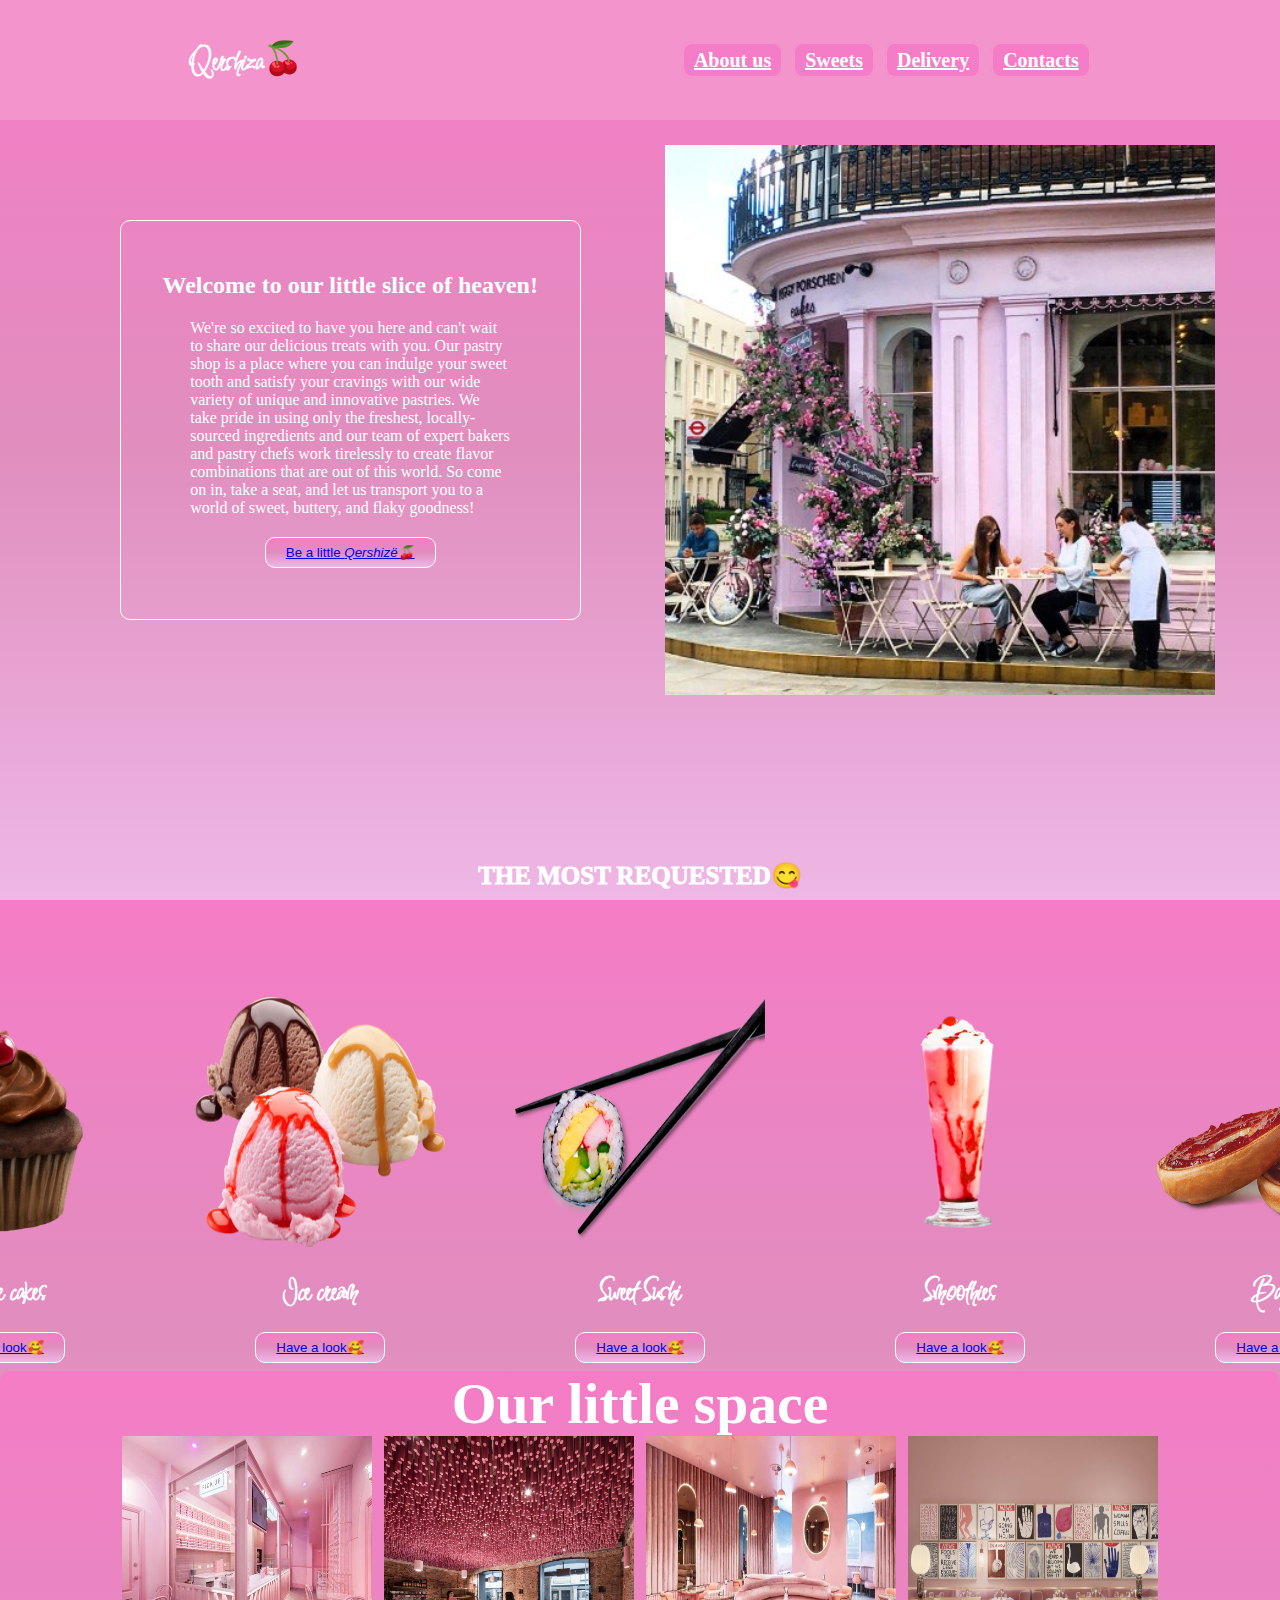
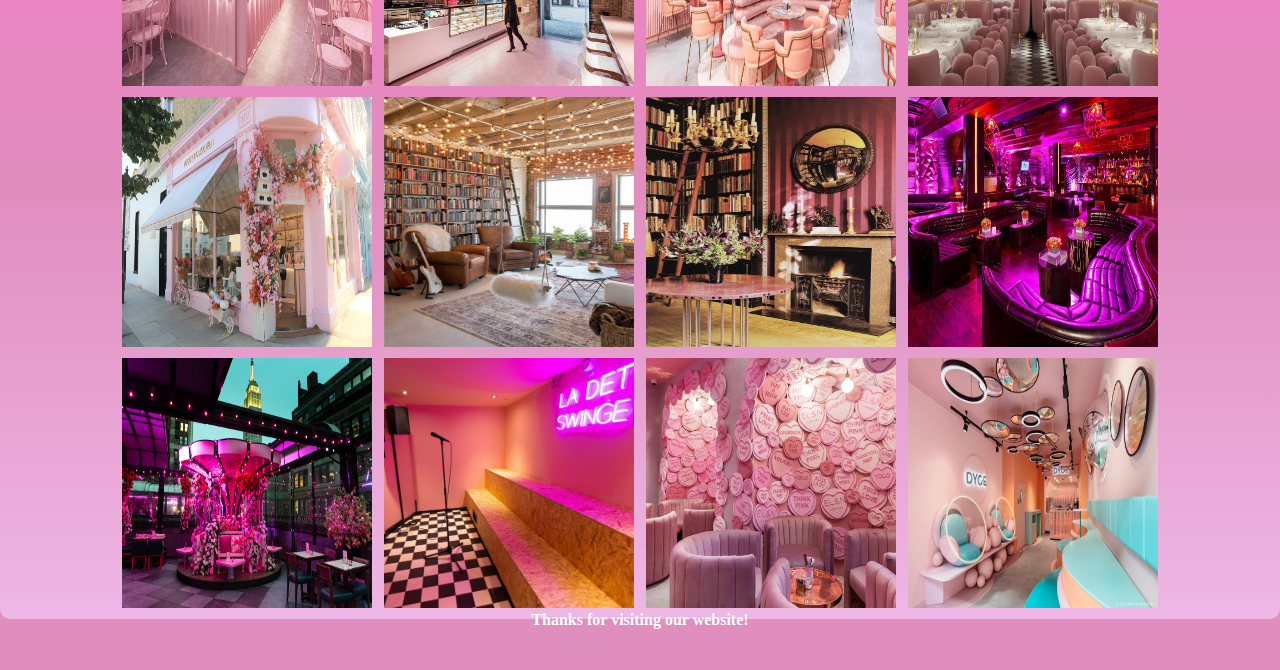
<file: index.html>
<!DOCTYPE html>
<html lang="en">
<head>
    <meta charset="UTF-8">
    <meta http-equiv="X-UA-Compatible" content="IE=edge">
    <meta name="viewport" content="width=device-width, initial-scale=1.0">
    <title>Qershiza🍒</title>
      <!-- Fav icon -->
<link rel="icon" href="Images/img1.png" type="image/png">
<!-- CSS Bootstrap -->
<link href="https://cdn.jsdelivr.net/npm/bootstrap@5.3.0-alpha1/dist/css/bootstrap.min.css" rel="stylesheet" integrity="sha384-GLhlTQ8iRABdZLl6O3oVMWSktQOp6b7In1Zl3/Jr59b6EGGoI1aFkw7cmDA6j6gD" crossorigin="anonymous">
<!-- Font Family -->
 <link rel="preconnect" href="https://fonts.googleapis.com">
 <link rel="stylesheet" href="https://fonts.googleapis.com/css?family=Tangerine">
  <link href="https://fonts.googleapis.com/css2?family=Inspiration&display=swap" rel="stylesheet">
 <!-- CSS e projektit -->
 <link rel="stylesheet" href="Css/style1.css">
<!-- Ikona -->
<link rel="stylesheet" href="https://cdnjs.cloudflare.com/ajax/libs/font-awesome/6.2.1/css/all.min.css" integrity="sha512-MV7K8+y+gLIBoVD59lQIYicR65iaqukzvf/nwasF0nqhPay5w/9lJmVM2hMDcnK1OnMGCdVK+iQrJ7lzPJQd1w==" crossorigin="anonymous" referrerpolicy="no-referrer">
</head>

<header>
  <h1 class="logo">Qershiza🍒</h1>
  <nav>
    <ul>
      <li><a href= "index.html">About us</a></li>
      <li><a href="sweets.html">Sweets</a></li>
      <li><a href="delivery.html">Delivery</a></li>
      <li><a href="contacts.html">Contacts</a></li>
    </ul>
  </nav>
</header>


<main>
  <div class="description">
    <h2>Welcome to our little slice of heaven!</h2>
      <p>We're so excited to have you here and can't wait to share our delicious treats with you.
      Our pastry shop is a place where you can indulge your sweet tooth and satisfy your cravings
      with our wide variety of unique and innovative pastries. We take pride in using only the freshest, 
      locally-sourced ingredients and our team of expert bakers and pastry chefs work tirelessly to create 
      flavor combinations that are out of this world. So come on in, take a seat, and let us transport you
      to a world of sweet, buttery, and flaky goodness!</p>
    
    <button><a href="membership.html">Be a little <i>Qershizë🍒</i></a></button>
  </div>

  <div class="icon">
    <img src="Images/img10.png" style="width: 550px;; height:550px;"/>
  </div>
</main>

<section>
<h3>The most requested😋</h3>
<div class="Desserts">
  <div class="Cherie">
    <img src="Images/img11.png" style="width:250px; height:250px;"/>
    <h5>Cherie cakes</h5>
    <button><a href="sweets.html">Have a look🥰</a></button>
  </div>

  <div class="Desserts">
    <div class="Cherie">
      <img src="Images/img12.png" style="width:250px; height:250px;"/>
      <h5>Ice cream</h5>
      <button><a href="sweets.html">Have a look🥰</a></button>
    </div>

    <div class="Desserts">
        <div class="Cherie">
          <img src="Images/img14.png" style="width:250px; height:250px;"/>
          <h5>Sweet Sushi</h5>
          <button><a href="sweets.html">Have a look🥰</a></button>
        </div>

    <div class="Desserts">
      <div class="Cherie">
        <img src="Images/img13.png" style="width: 250px;; height:250px;"/>
        <h5>Smoothies</h5>
        <button><a href="sweets.html">Have a look🥰</a></button>
      </div>

      <div class="Desserts">
        <div class="Cherie">
          <img src="Images/img16.png" style="width: 250px;; height:250px;"/>
          <h5>Bagels</h5>
          <button><a href="sweets.html">Have a look🥰</a></button>
        </div> 



</div>
</section>

<div class="inside">
  <div class="icon-inside">
    <p>Our little space</p>
    <img src="Images/pastry1.jpg" style="width: 250px;; height:250px;"/>
    <img src="Images/pastry2.jpg" style="width: 250px;; height:250px;"/>
    <img src="Images/pastry3.jpg" style="width: 250px;; height:250px;"/>
    <img src="Images/pastry4.jpg" style="width: 250px;; height:250px;"/>
    <img src="Images/pastry5.jpg" style="width: 250px;; height:250px;"/>
    <img src="Images/pastry6.jpg" style="width: 250px;; height:250px;"/>
    <img src="Images/pastry7.jpg" style="width: 250px;; height:250px;"/>
    <img src="Images/pastry8.jpg" style="width: 250px;; height:250px;"/>
    <img src="Images/pastry9.jpg" style="width: 250px;; height:250px;"/>
    <img src="Images/pastry10.jpg" style="width: 250px;; height:250px;"/>
    <img src="Images/pastry11.jpg" style="width: 250px;; height:250px;"/>
    <img src="Images/pastry12.jpg" style="width: 250px;; height:250px;"/>
  </div>
    
</div>


<footer>
  <p> Thanks for visiting our website!</p>
</footer>
</file>
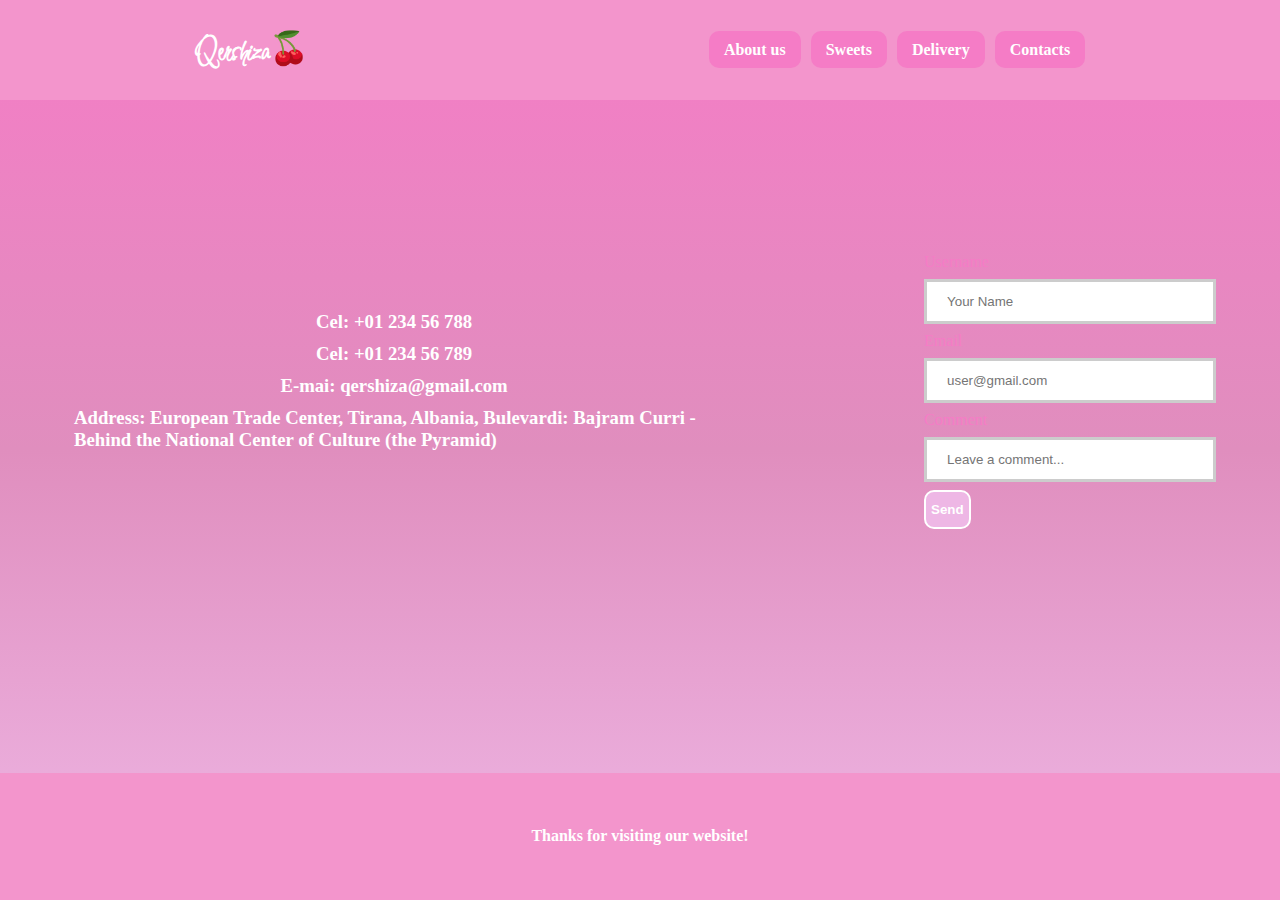
<file: contacts.html>
<!DOCTYPE html>
<html lang="en">
<head>
    <meta charset="UTF-8">
    <meta http-equiv="X-UA-Compatible" content="IE=edge">
    <meta name="viewport" content="width=device-width, initial-scale=1.0">
    <title>Qershiza🍒</title>
      <!-- Fav icon -->
<link rel="icon" href="Images/img1.png" type="image/png">
<!-- CSS Bootstrap -->
<link href="https://cdn.jsdelivr.net/npm/bootstrap@5.3.0-alpha1/dist/css/bootstrap.min.css" rel="stylesheet" integrity="sha384-GLhlTQ8iRABdZLl6O3oVMWSktQOp6b7In1Zl3/Jr59b6EGGoI1aFkw7cmDA6j6gD" crossorigin="anonymous">
<!-- Font Family -->
 <link rel="preconnect" hrefBul="https://fonts.googleapis.com">
 <link rel="stylesheet" href="https://fonts.googleapis.com/css?family=Tangerine">
  <link href="https://fonts.googleapis.com/css2?family=Inspiration&display=swap" rel="stylesheet">
 <!-- CSS e projektit -->
 <link rel="stylesheet" href="Css/style.css">
<!-- Ikona -->
<link rel="stylesheet" href="https://cdnjs.cloudflare.com/ajax/libs/font-awesome/6.2.1/css/all.min.css" integrity="sha512-MV7K8+y+gLIBoVD59lQIYicR65iaqukzvf/nwasF0nqhPay5w/9lJmVM2hMDcnK1OnMGCdVK+iQrJ7lzPJQd1w==" crossorigin="anonymous" referrerpolicy="no-referrer">
</head>

<header>
  <h1 class="logo">Qershiza🍒</h1>
  <nav>
    <ul>
      <li><a href= "index.html">About us</a></li>
      <li><a href="sweets.html">Sweets</a></li>
      <li><a href="delivery.html">Delivery</a></li>
      <li><a href="contacts.html">Contacts</a></li>
    </ul>
  </nav>
</header>

<main>
    <div class="text" style="width: 50%;">
        <h3>
        Cel: +01 234 56 788
        </h3>
        <h3>
        Cel: +01 234 56 789
       </h3>
       <h3>
        E-mai: qershiza@gmail.com
        </h3>
        <h3>
            Address: European Trade Center, Tirana, Albania, Bulevardi: Bajram Curri - Behind the National Center of Culture (the Pyramid)
        </h3>
    </div>

  <div class="form">
    <form class="pb-5" onsubmit=" event.preventDefault(); getMessage()">
      <div class="mb-3">
        <label for="name" class="form-label">Username</label>
        <input type="text" class="form-control" id="name" placeholder="Your Name" required="">
      </div>
      <div class="mb-3">
        <label for="email" class="form-label">Email</label>
        <input type="email" class="form-control" id="email" placeholder="user@gmail.com" required="">
      </div>
      <div class="mb-3">
        <label for="comment" class="form-label">Comment</label><br>
        <input type="text" id="comment" class="form-control" placeholder="Leave a comment..." required=""><br></textarea>
      </div>
      <button type="submit" class="btn btn-outline-success w-25 px-lg-5 py-lg-2 fs-6">
        Send
      </button>
    </form>
   <!-- <div class="alert alert-success w-50" role="alert"> 
      <span id="message">Thanks for your comment!</span>
    </div>
  </div>-->
 
 
</main>

<footer>
    <p> Thanks for visiting our website!</p>
  </footer>
</file>
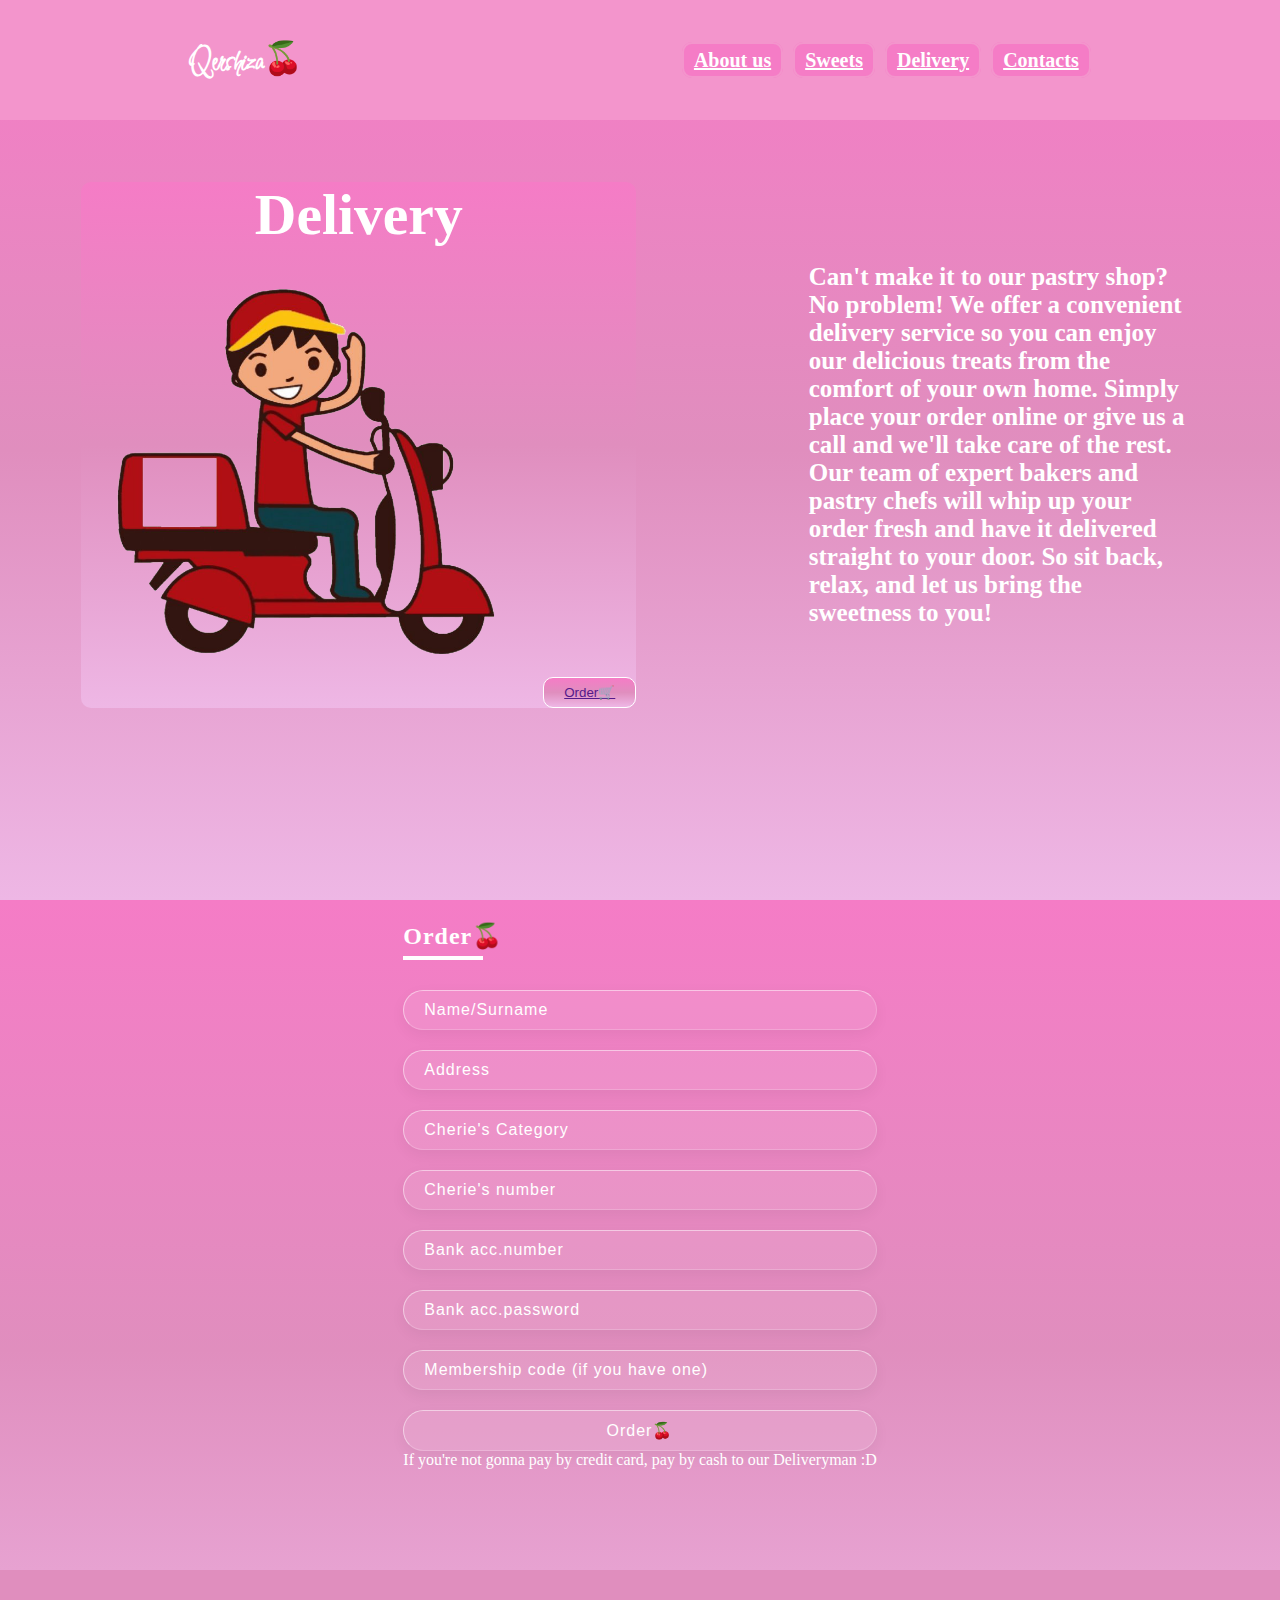
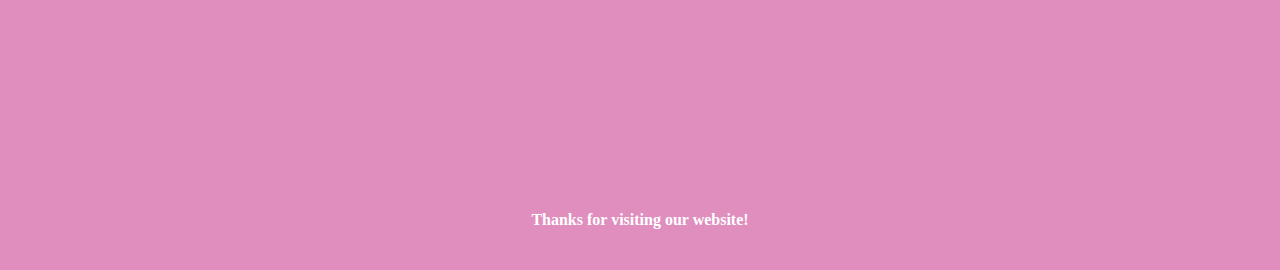
<file: delivery.html>
<!DOCTYPE html>
<html lang="en">
<head>
    <meta charset="UTF-8">
    <meta http-equiv="X-UA-Compatible" content="IE=edge">
    <meta name="viewport" content="width=device-width, initial-scale=1.0">
    <title>Qershiza🍒</title>
      <!-- Fav icon -->
<link rel="icon" href="Images/img1.png" type="image/png">
<!-- CSS Bootstrap -->
<link href="https://cdn.jsdelivr.net/npm/bootstrap@5.3.0-alpha1/dist/css/bootstrap.min.css" rel="stylesheet" integrity="sha384-GLhlTQ8iRABdZLl6O3oVMWSktQOp6b7In1Zl3/Jr59b6EGGoI1aFkw7cmDA6j6gD" crossorigin="anonymous">
<!-- Font Family -->
 <link rel="preconnect" href="https://fonts.googleapis.com">
 <link rel="stylesheet" href="https://fonts.googleapis.com/css?family=Tangerine">
  <link href="https://fonts.googleapis.com/css2?family=Inspiration&display=swap" rel="stylesheet">
 <!-- CSS e projektit -->
 <link rel="stylesheet" href="Css/style1.css">
<!-- Ikona -->
<link rel="stylesheet" href="https://cdnjs.cloudflare.com/ajax/libs/font-awesome/6.2.1/css/all.min.css" integrity="sha512-MV7K8+y+gLIBoVD59lQIYicR65iaqukzvf/nwasF0nqhPay5w/9lJmVM2hMDcnK1OnMGCdVK+iQrJ7lzPJQd1w==" crossorigin="anonymous" referrerpolicy="no-referrer">
</head>

<header>
  <h1 class="logo">Qershiza🍒</h1>
  <nav>
    <ul>
      <li><a href= "index.html">About us</a></li>
      <li><a href="sweets.html">Sweets</a></li>
      <li><a href="delivery.html">Delivery</a></li>
      <li><a href="contacts.html">Contacts</a></li>
    </ul>
  </nav>
</header>

<div class="delivery">
    <div class="icon-delivery">
      <p>Delivery</p>
      <img src="Images/delivery.png" style="width: 450px;; height:450px;"/>
      <button><a href="">Order🛒</a></button>
    </div>
  
    <h6>Can't make it to our pastry shop? No problem! We offer a convenient delivery service 
      so you can enjoy our delicious treats from the comfort of your own home. Simply place
      your order online or give us a call and we'll take care of the rest. Our team of expert 
      bakers and pastry chefs will whip up your order fresh and have it delivered straight to 
      your door. So sit back, relax, and let us bring the sweetness to you!
    </h6>
  </div>


  <section style="height: 800px; padding-top: 50px;">
    <div class="colour"></div>
    <div class="colour"></div>
    <div class="colour"></div>
    <div class="box">
        <div class="square"  style="--i:0;"></div>
        <div class="square"  style="--i:1;"></div>
        <div class="square"  style="--i:2;"></div>
        <div class="square"  style="--i:3;"></div>
        <div class="square"  style="--i:4;"></div>
        <div class="container">
            <div class="form">
                <h2>Order🍒</h2>
                <form>
                    <div class="inputBox">
                        <input type="text" placeholder="Name/Surname" required="" >
                    </div>
                    <div class="inputBox">
                        <input type="text" placeholder="Address"   required="">
                    </div>
                    <div class="inputBox">
                      <input type="text" placeholder="Cherie's Category "  required="" >
                  </div>
                  <div class="inputBox">
                    <input type="number" placeholder="Cherie's number"   required="" >
                 </div>
                 <div class="inputBox">
                  <input type="text" placeholder="Bank acc.number">
               </div>
               <div class="inputBox">
                <input type="password" placeholder="Bank acc.password">
             </div> 
             <div class="inputBox">
              <input type="text" placeholder="Membership code (if you have one)">
           </div> 
                    <div class="inputBox">
                        <input type="submit" value="Order🍒">
                    </div>
                    <p class="reminder">If you're not gonna pay by credit card, pay by cash to our Deliveryman :D<a href="#"></a></p>
                
                </form>
            </div>
        </div>
    </div>
  </section> 
  <footer>
    <p> Thanks for visiting our website!</p>
  </footer>
</file>
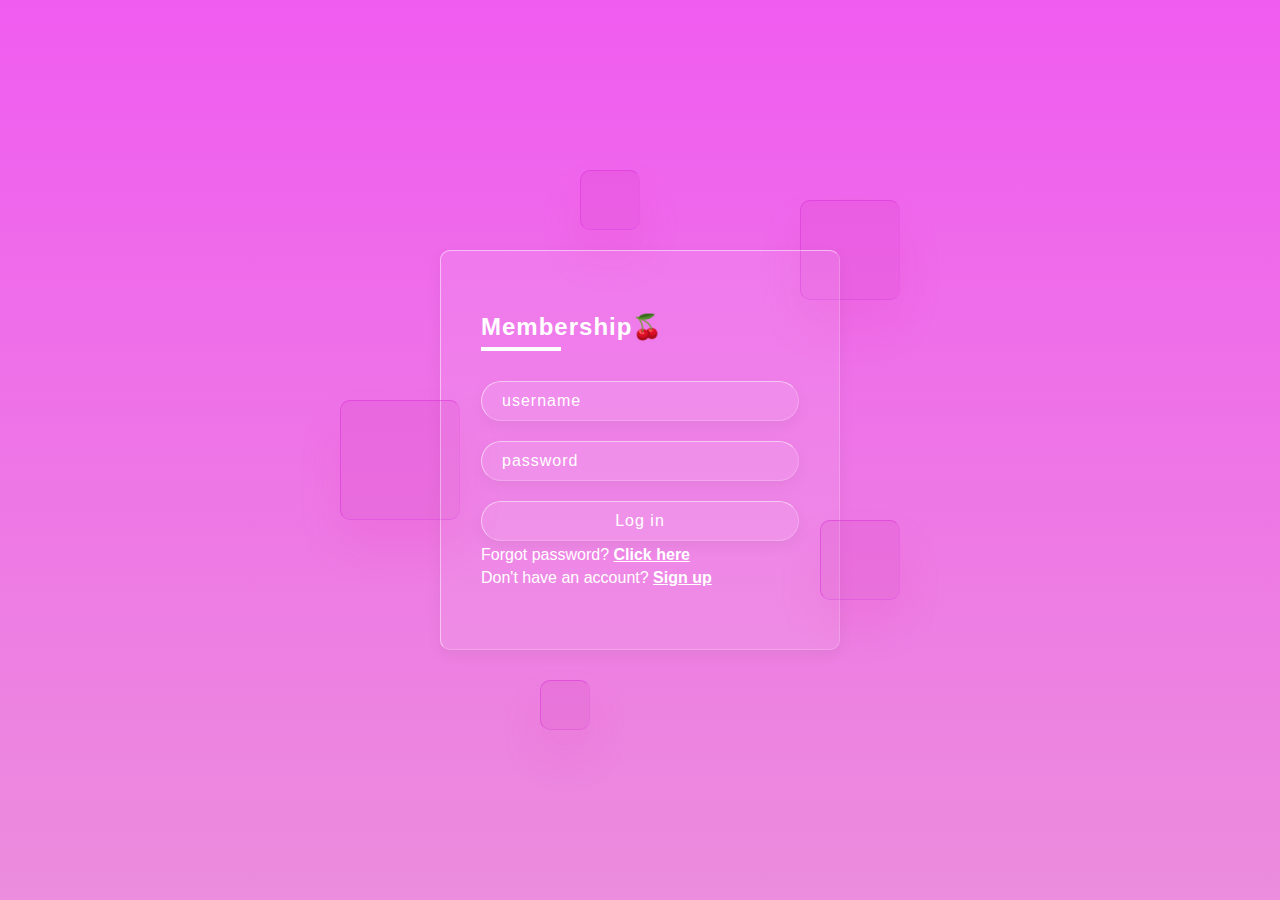
<file: membership.html>
<!DOCTYPE html>
<html lang="en">
<head>
    <meta charset="UTF-8">
    <meta http-equiv="X-UA-Compatible" content="IE=edge">
    <meta name="viewport" content="width=device-width, initial-scale=1.0">
    <title>Qershiza🍒</title>
    <!-- Fav icon -->
    <link rel="icon" href="Images/img1.png" type="image/png">
    <!-- CSS Bootstrap -->
    <link href="https://cdn.jsdelivr.net/npm/bootstrap@5.3.0-alpha1/dist/css/bootstrap.min.css" rel="stylesheet" integrity="sha384-GLhlTQ8iRABdZLl6O3oVMWSktQOp6b7In1Zl3/Jr59b6EGGoI1aFkw7cmDA6j6gD" crossorigin="anonymous">
    <!-- Font Family -->
    <link rel="preconnect" href="https://fonts.googleapis.com">
    <link rel="stylesheet" href="https://fonts.googleapis.com/css?family=Tangerine">
    <link href="https://fonts.googleapis.com/css2?family=Inspiration&display=swap" rel="stylesheet">
    <!-- CSS e projektit -->
    <link rel="stylesheet" href="Css/style2.css">
    <!-- Ikona -->
    <link rel="stylesheet" href="https://cdnjs.cloudflare.com/ajax/libs/font-awesome/6.2.1/css/all.min.css" integrity="sha512-MV7K8+y+gLIBoVD59lQIYicR65iaqukzvf/nwasF0nqhPay5w/9lJmVM2hMDcnK1OnMGCdVK+iQrJ7lzPJQd1w==" crossorigin="anonymous" referrerpolicy="no-referrer">
</head>
<body>

     
      <section>
        <div class="colour"></div>
        <div class="colour"></div>
        <div class="colour"></div>
        <div class="box">
            <div class="square"  style="--i:0;"></div>
            <div class="square"  style="--i:1;"></div>
            <div class="square"  style="--i:2;"></div>
            <div class="square"  style="--i:3;"></div>
            <div class="square"  style="--i:4;"></div>
            <div class="container">
                <div class="form">
                    <h2>Membership🍒</h2>
                    <form>
                        <div class="inputBox">
                            <input type="text" placeholder="username">
                        </div>
                        <div class="inputBox">
                            <input type="password" placeholder="password">
                        </div>
                        <div class="inputBox">
                            <input type="submit" value="Log in">
                        </div>
                        <p class="forget">Forgot password? <a href="#">Click here</a></p>
                        <p class="forget">Don't have an account? <a href="#">Sign up</a></p>
                    </form>
                </div>
            </div>
        </div>
      </section>
</file>
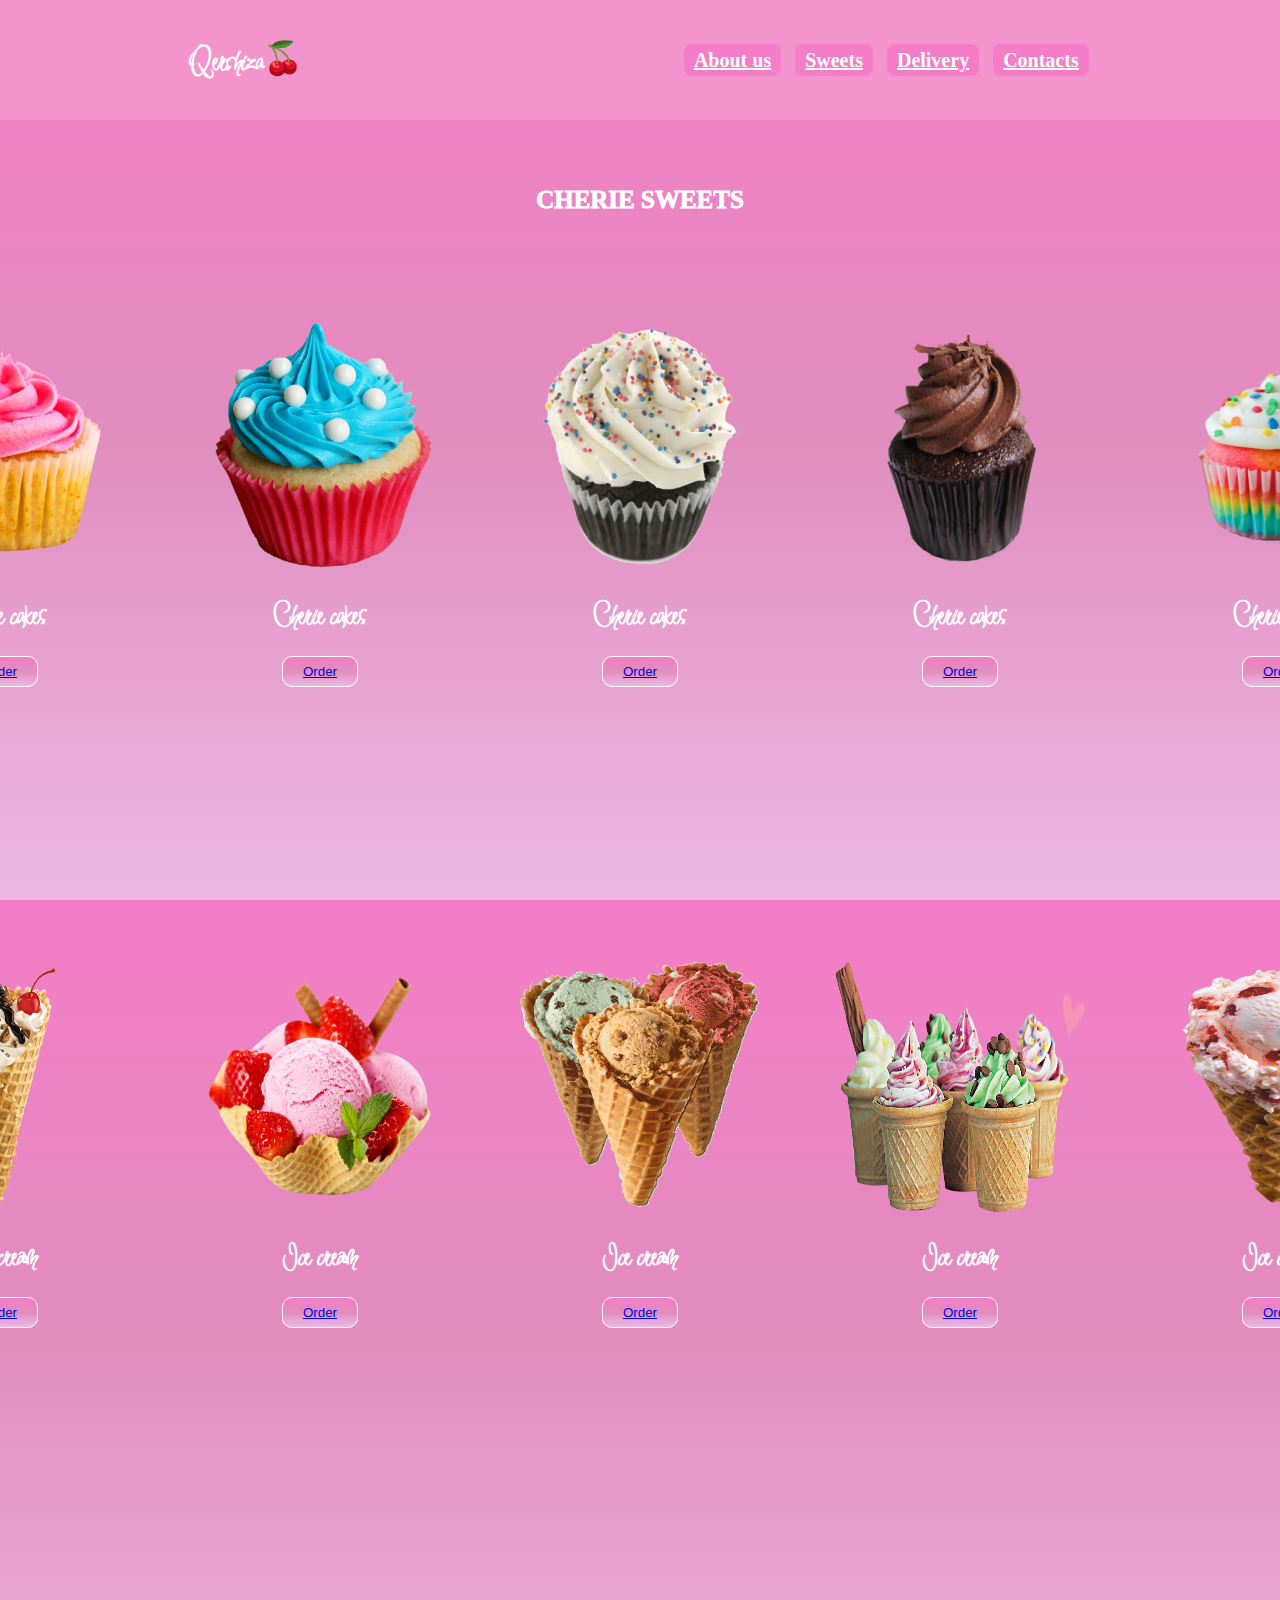
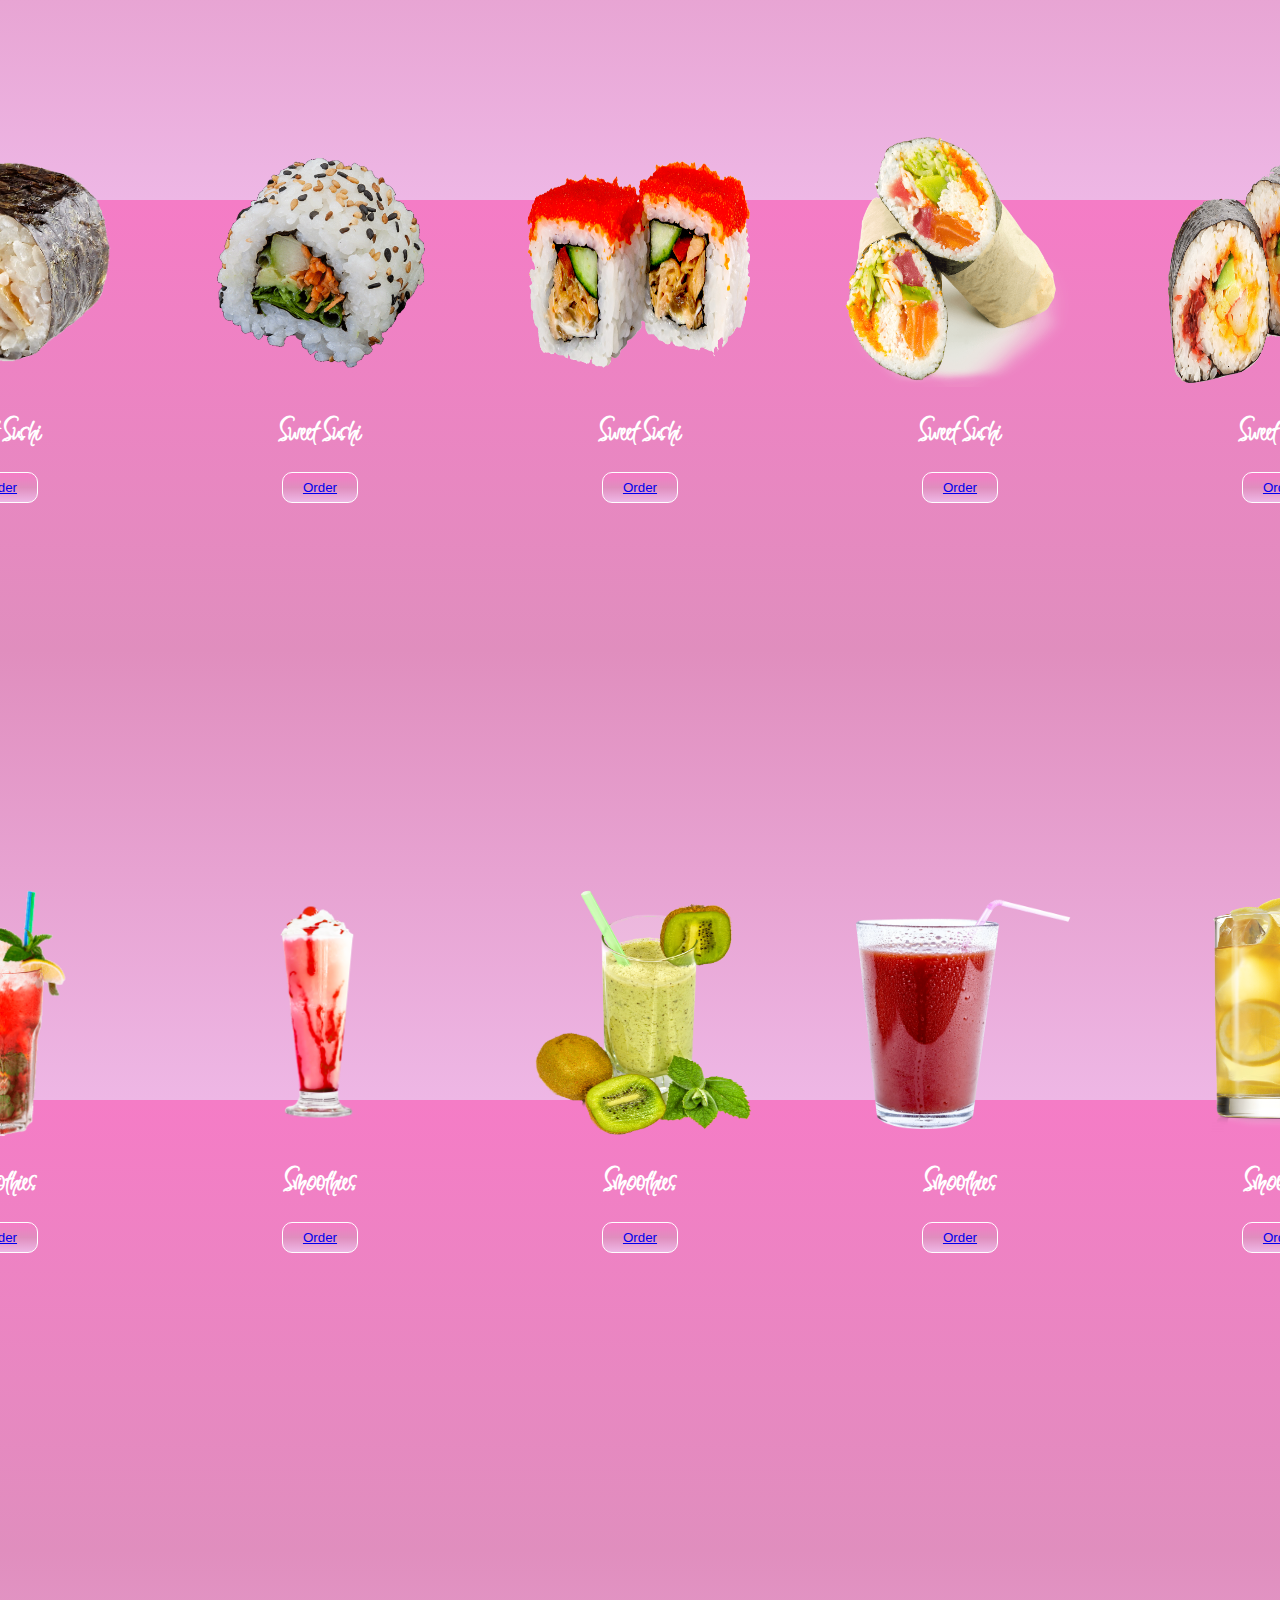
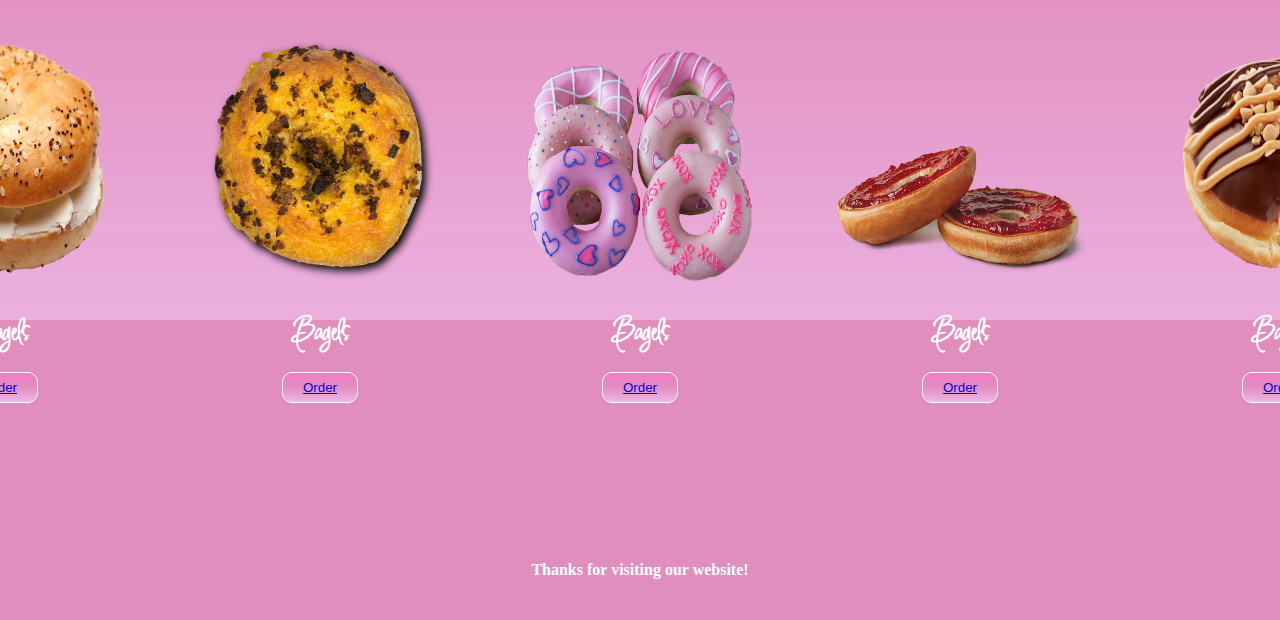
<file: sweets.html>
<!DOCTYPE html>
<html lang="en">
<head>
    <meta charset="UTF-8">
    <meta http-equiv="X-UA-Compatible" content="IE=edge">
    <meta name="viewport" content="width=device-width, initial-scale=1.0">
    <title>Qershiza🍒</title>
    <!-- Fav icon -->
    <link rel="icon" href="Images/img1.png" type="image/png">
    <!-- CSS Bootstrap -->
    <link href="https://cdn.jsdelivr.net/npm/bootstrap@5.3.0-alpha1/dist/css/bootstrap.min.css" rel="stylesheet" integrity="sha384-GLhlTQ8iRABdZLl6O3oVMWSktQOp6b7In1Zl3/Jr59b6EGGoI1aFkw7cmDA6j6gD" crossorigin="anonymous">
    <!-- Font Family -->
    <link rel="preconnect" href="https://fonts.googleapis.com">
    <link rel="stylesheet" href="https://fonts.googleapis.com/css?family=Tangerine">
    <link href="https://fonts.googleapis.com/css2?family=Inspiration&display=swap" rel="stylesheet">
    <!-- CSS e projektit -->
    <link rel="stylesheet" href="Css/style1.css">
    <!-- Ikona -->
    <link rel="stylesheet" href="https://cdnjs.cloudflare.com/ajax/libs/font-awesome/6.2.1/css/all.min.css" integrity="sha512-MV7K8+y+gLIBoVD59lQIYicR65iaqukzvf/nwasF0nqhPay5w/9lJmVM2hMDcnK1OnMGCdVK+iQrJ7lzPJQd1w==" crossorigin="anonymous" referrerpolicy="no-referrer">
</head>
<body>

    <header>
        <h1 class="logo">Qershiza🍒</h1>
        <nav>
          <ul>
            <li><a href= "index.html">About us</a></li>
            <li><a href="sweets.html">Sweets</a></li>
            <li><a href="delivery.html">Delivery</a></li>
            <li><a href="contacts.html">Contacts</a></li>
          </ul>
        </nav>
      </header>

      <section style="padding-top: 100px;">
        <h3>Cherie sweets</h3>
        <div class="Desserts">
          <div class="Cherie">
            <img src="Images/cp1.png" style="width:250px; height:250px;"/>
            <h5>Cherie cakes</h5>
            <button><a href="delivery.html">Order </a></button>
          </div>
        
          <div class="Desserts">
            <div class="Cherie">
              <img src="Images/cp2.png" style="width:250px; height:250px;"/>
              <h5>Cherie cakes</h5>
              <button><a href="delivery.html">Order </a></button>
            </div>
        
            <div class="Desserts">
                <div class="Cherie">
                  <img src="Images/cp3.png" style="width:250px; height:250px;"/>
                  <h5>Cherie cakes</h5>
                  <button><a href="delivery.html">Order </a></button>
                </div>
        
                <div class="Desserts">
                    <div class="Cherie">
                      <img src="Images/cp4.png" style="width:250px; height:250px;"/>
                      <h5>Cherie cakes</h5>
                      <button><a href="delivery.html">Order </a></button>
                    </div>
        
                    <div class="Desserts">
                        <div class="Cherie">
                          <img src="Images/cp5.png" style="width:250px; height:250px;"/>
                          <h5>Cherie cakes</h5>
                          <button><a href="delivery.html">Order </a></button>
                        </div>
              </div>
            </section>

        <section>
        
            <div class="Desserts">
                <div class="Cherie">
                  <img src="Images/ic1.png" style="width:250px; height:250px;"/>
                  <h5>Ice cream</h5>
                  <button><a href="delivery.html">Order</a></button>
                </div>
        
          <div class="Desserts">
            <div class="Cherie">
              <img src="Images/ic2.png" style="width:250px; height:250px;"/>
              <h5>Ice cream</h5>
              <button><a href="delivery.html">Order</a></button>
            </div>
        
            <div class="Desserts">
                <div class="Cherie">
                  <img src="Images/ic3.png" style="width:250px; height:250px;"/>
                  <h5>Ice cream</h5>
                  <button><a href="delivery.html">Order</a></button>
                </div>
        
                <div class="Desserts">
                    <div class="Cherie">
                      <img src="Images/ic4.png" style="width:250px; height:250px;"/>
                      <h5>Ice cream</h5>
                      <button><a href="delivery.html">Order</a></button>
                    </div>
        
                    <div class="Desserts">
                        <div class="Cherie">
                          <img src="Images/ic5.png" style="width:250px; height:250px;"/>
                          <h5>Ice cream</h5>
                          <button><a href="delivery.html">Order</a></button>
                        </div>

        </div>
        </section>

        <section>
            <div class="Desserts">
                <div class="Cherie" style="padding-top: 350px;">
                  <img src="Images/s1.png" style="width:250px; height:250px; "/>
                  <h5>Sweet Sushi</h5>
                  <button><a href="delivery.html">Order</a></button>
                </div>
            
                <div class="Desserts">
                  <div class="Cherie" style="padding-top: 350px;">
                    <img src="Images/s2.png" style="width:250px; height:250px; "/>
                    <h5>Sweet Sushi</h5>
                    <button><a href="delivery.html">Order</a></button>
                  </div>
            
                    <div class="Desserts">
                      <div class="Cherie" style="padding-top: 350px;">
                          <img src="Images/s3.png" style="width:250px; height:250px;"/>
                          <h5>Sweet Sushi</h5>
                          <button><a href="delivery.html">Order</a></button>
                        </div>
            
                        <div class="Desserts">
                          <div class="Cherie" style="padding-top: 350px;">
                              <img src="Images/s4.png" style="width:250px; height:250px;"/>
                              <h5>Sweet Sushi</h5>
                              <button><a href="delivery.html">Order</a></button>
                            </div>
            
                            <div class="Desserts">
                              <div class="Cherie" style="padding-top: 350px;">
                                  <img src="Images/s5.png" style="width:250px; height:250px;"/>
                                  <h5>Sweet Sushi</h5>
                                  <button><a href="delivery.html">Order</a></button>
                                </div>
            
                </div>
                </section>


                <section style="height: 800px;">
                  <div class="Desserts">
                      <div class="Cherie" style="padding-top: 450px;">
                        <img src="Images/sm1.png" style="width:250px; height:250px; "/>
                        <h5>Smoothies</h5>
                        <button><a href="delivery.html">Order</a></button>
                      </div>
                  
                      <div class="Desserts">
                        <div class="Cherie" style="padding-top: 450px;">
                          <img src="Images/sm2.png" style="width:250px; height:250px; "/>
                          <h5>Smoothies</h5>
                          <button><a href="delivery.html">Order</a></button>
                        </div>
                  
                        <div class="Desserts">
                          <div class="Cherie" style="padding-top: 450px;">
                            <img src="Images/sm3.png" style="width:250px; height:250px; "/>
                            <h5>Smoothies</h5>
                            <button><a href="delivery.html">Order</a></button>
                          </div>
                  
                          <div class="Desserts">
                            <div class="Cherie" style="padding-top: 450px;">
                              <img src="Images/sm4.png" style="width:250px; height:250px; "/>
                              <h5>Smoothies</h5>
                              <button><a href="delivery.html">Order</a></button>
                            </div>
                  
                            <div class="Desserts">
                              <div class="Cherie" style="padding-top: 450px;">
                                <img src="Images/sm5.png" style="width:250px; height:250px; "/>
                                <h5>Smoothies</h5>
                                <button><a href="delivery.html">Order</a></button>
                              </div>
                  
                      </div>
                      </section>


                      <section style="height: 800px;">
                        <div class="Desserts">
                            <div class="Cherie" style="padding-top: 350px;">
                              <img src="Images/bg1.png" style="width:250px; height:250px; "/>
                              <h5>Bagels</h5>
                              <button><a href="delivery.html">Order</a></button>
                            </div>
                        
                            <div class="Desserts">
                              <div class="Cherie" style="padding-top: 350px;">
                                <img src="Images/bg2.png" style="width:250px; height:250px; "/>
                                <h5>Bagels</h5>
                                <button><a href="delivery.html">Order</a></button>
                              </div>
                        
                              <div class="Desserts">
                                <div class="Cherie" style="padding-top: 350px;">
                                  <img src="Images/bg3.png" style="width:250px; height:250px; "/>
                                  <h5>Bagels</h5>
                                  <button><a href="delivery.html">Order</a></button>
                                </div>
                        
                                <div class="Desserts">
                                  <div class="Cherie" style="padding-top: 350px;">
                                    <img src="Images/bg4.png" style="width:250px; height:250px; "/>
                                    <h5>Bagels</h5>
                                    <button><a href="delivery.html">Order</a></button>
                                  </div>
                        
                                  <div class="Desserts">
                                    <div class="Cherie" style="padding-top: 350px;">
                                      <img src="Images/bg5.png" style="width:250px; height:250px; "/>
                                      <h5>Bagels</h5>
                                      <button><a href="delivery.html">Order</a></button>
                                    </div>
                        
                            </div>
                            </section>

            
                <footer>
                        <p> Thanks for visiting our website!</p>
                      </footer>
</file>
<file: Css/style1.css>
*{
    padding: 0;
    margin: 0;
    box-sizing: border-box;
}

body{
    width: 100%;
    height: 100vh;
    background: linear-gradient( #f57cc6 , #e08ebe, #eeb7e5);
}

header{
    display: flex;
    justify-content: space-around;
    align-items: center;
    height: 120px;
    background:#f395cc;
    font-family: 'Shadows Into Light', cursive;
}

.logo{
    font-weight: 1000;
    color: #fff;
    font-family:'Inspiration', cursive;
}

ul{
    display: flex;
    justify-content: center;
    align-items: center;
    gap: 0 10px;
    list-style: none;
}

li a{
    color: #fff;
    background:#f57cc6;
    font-weight: 800;
    font-size: 20px;
    border: 2px solid #f395cc;
    border-radius: 10px;
    padding: 5px 10px;
}

li a:hover{
    background: #fff;
    color:#f57cc6;
    transition: 0.4s;
}

main{
    display: flex;
    justify-content: space-around;
    align-items: center;
    width: 100%;
    height: 600px;
}

.description{
    color: #fff;
    margin-left: 100px;
    width: 36%;
    height: 400px;
    display: flex;
    border-radius: 10px;
    justify-content: center;
    align-items: center;
    flex-direction: column;
    gap: 20px 0;
    border: 1px solid #fff;
    font-family: 'Shadows Into Light', cursive;
}

.description p{
    width: 320px;
    color: #fff;
    font-family: 'Shadows Into Light', cursive;
    font-size:medium;
}

h2{
    font-family: 'Shadows Into Light', cursive; 
}

.icon{
    width: 50%;
    height: 400px;
    display: flex;
    justify-content: center;
    align-items: center;
}

.icon img{
    width: 300px;
    animation: animate 3s linear infinite alte;
}

@keyframes animate{
    to {
        transform: scale(1.5);
    }
}

section{
    padding-top: 250px;
    width: 100%;
    height: 600px;
    display: flex;
    align-items: center;
    justify-content: center;
    flex-direction: column;
    color: #fff;
}



h3{
    margin-bottom: 40px;
    font-size: 25px;
    font-weight: 1000;
    text-transform: uppercase;
    font-family: 'Shadows Into Light', cursive;
}

.Desserts{
    width: 100%;
    height: 500px;
    display: flex;
    justify-content: center;
    align-items: center;
    gap: 0 70px;
    font-family: 'Shadows Into Light', cursive;
}

.Cherie{
    text-align: center;
    font-family: 'Shadows Into Light', cursive;
}


button{
    color: #fff;
    background: linear-gradient( #f57cc6 , #e08ebe, #eeb7e5);
    padding: 7px 20px;
    border-radius: 10px;
    border: 1px solid #fff;
    cursor: pointer;
}

h5{
    margin-top: 20px;
    font-family:'Inspiration', bold, cursive;
    font-size:xx-large;
}

.Cherie button{
    margin-top: 20px;
}

.delivery{
    width: 100%;
    height: 650px;
    display: flex;
    justify-content: space-around;
    align-items: center;
    font-family: 'Shadows Into Light', cursive;
}

.icon-delivery {
text-align: center;
color: #ffffff;
background: linear-gradient( #f57cc6 , #e08ebe, #eeb7e5);
border-radius: 10px;
font-size: xxx-large;
}

.icon-delivery p{
   font-size: larger;
    font-weight: 800;
}

h6{
    border-radius: 10px;
    width: 400px;
    color: #fff;
    display: flex;
    align-items: center;
    height: 300px;
    font-size: 25px;
    font-weight: 800;
    padding: 10px;
    
}


.inside{
    padding-top: 300px;
    width: 100%;
    height: 650px;
    display: flex;
    justify-content: space-around;
    align-items: center;
    font-family: 'Shadows Into Light', cursive;
}

.icon-inside {
text-align: center;
color: #ffffff;
background: linear-gradient( #f57cc6 , #e08ebe, #eeb7e5);
border-radius: 10px;
font-size: xxx-large;
}

.icon-inside p{
   font-size: larger;
    font-weight: 800;
}


footer{
    padding-top: 250px;
    padding-bottom: 50px;
    position:static;
    display: flex;
    justify-content: center;
    align-items: center;
    background:#e08ebe;
    width: 100%;
    height: 15vh;
    color: #fff;
    font-weight: 700;
}


/*Delivvery*/
.form h2 {
    position: relative;
    color: #fff;
    font-size: 24px; font-weight: 600; 
    letter-spacing: 1px; 
    margin-bottom: 40px;
    }
    
    .form h2::before { 
    content: '';
    position: absolute;
    left: 0;
    bottom: -10px;
    width: 80px; 
    height: 4px;
    background: #fff;
    }

    .form .inputBox { 
        width: 100%; 
        margin-top: 20px;
    }

        .form .inputBox input {
        width: 100%;
        background: rgba(255, 255, 255,0.1);
        border: none;
        outline: none;
        padding: 10px 20px; border-radius: 35px;
        border: 1px solid rgba(255,255,255,0.5); 
        border-right: 1px solid rgba(255, 255, 255,0.2); 
        border-bottom: 1px solid rgba(255, 255, 255,0.2); 
        font-size: 16px; 
        letter-spacing: 1px;
        color: #fff;
        box-shadow: 0 5px 15px rgba(0,0,0,0.05);
        }


        .form .inputBox input::placeholder { 
            color: #fff;
        }

        .form .inputBox input [type="submit"] {
         background: #fff;
        color: #666; 
        max-width: 100px;
        cursor: pointer;
        margin-bottom: 20px;
        font-weight: 600;
        }
</file>
<file: Css/style.css>
*{
    padding: 0;
    margin: 0;
    box-sizing: 0;
    text-decoration: none;
    text-transform: none;
}

body{
    width: 100%;
    height: 100vh;
    display: flex;
    justify-content: center;
    align-items: center;
    flex-direction: column;
    gap: 10px; 
    background: linear-gradient( #f57cc6 , #e08ebe, #eeb7e5);
}

header{
    display: flex;
    justify-content: center;
    align-items: center;
    gap: 0 400px;
    position: absolute;
    width: 100%;
    background:#f395cc;
    top: 0;
    height: 100px;
    font-family: 'Shadows Into Light', cursive;
}

.logo{
    font-weight: 1000;
    color: #fff;
    font-family:'Inspiration', cursive;
}

nav ul{
    display: flex;
    justify-content: center;
    align-items: center;
    gap: 0 10px;
    list-style: none;
}

nav ul a{
    color: #fff;
    background:#f57cc6;
    font-weight: 700;
    padding: 10px 15px;
    border-radius: 10px;
    cursor: pointer;
}

nav ul a:hover{
    background: #fff;
    color:#f57cc6;
    transition: 0.5s;
}

main{
    display: flex;
    justify-content: center;
    align-items: center;
    gap: 0 100px;
    width: 100%;
    color: #f57cc6;
    height: 90vh;
}

.text{
    width: 700px;
    height: 400px;
    display: flex;
    justify-content: center;
    align-items: center;
    padding: 10px;
    flex-direction: column;
    margin-right: 100px;
    gap: 10px 0;
    color: #fff;
    font-family: 'Shadows Into Light', cursive;
}

button{
    color: #fff;
    background:#eeb7e5;
    font-weight: 700;
    padding: 10px 5px;
    border-radius: 10px;
    border: 2px solid #fff;
    cursor: pointer;
}

button:hover{
    background: #fff;
    color:#e08ebe;
    transition: 0.5s;
}

.carousel{
    width: 30%;
    height: 600px;
}

.box{
    margin-top: 200px;
    margin-left: 200px;
    width: 150px;
    height: 150px;
    position: relative;
    transform-style: preserve-3d;
    animation: rotating 20s linear infinite;
}

@keyframes rotating{
    0%{
        transform: perspective(1000px) rotateY(0deg);
    }
    100%{
        transform: perspective(1000px) rotateY(300deg);
    }
}

.box span{
    position: absolute;
    top: 0;
    left: 0;
    width: 100%;
    height: 100%;
    transform-origin: center;
    transform-style: preserve-3d;
    -webkit-box-reflect: below 0px
    linear-gradient(transparent,
    transparent, #f57cc6);
    transform: rotateY(calc(var(--i)*45deg))
    translateZ(200px);
}

.box span img{
    position: relative;
    width: 100%;
    top: 0;
    left: 0;
    height: 100%;
    object-fit: contain;
}

footer{
    display: flex;
    justify-content: center;
    align-items: center;
    background:#f395cc;
    width: 100%;
    height: 15vh;
    color: #fff;
    font-weight: 700;
}



/*Contact Us forms*/

input[type=text], input[type=email], input[type=submit] {
    align-items: center;
    width: 100%;
    padding: 12px 20px;
    margin: 8px 0;
    box-sizing:border-box;
    border: 3px solid #ccc;
    -webkit-transition: 0.5s;
    transition: 0.5s;
    outline: none;
  }
  
  input[type=text]:focus {
    border: 3px solid #555;
  }
  
  .form {
    font-family:Georgia, 'Times New Roman', Times, serif;
    padding-top: 20px;
    
  }
  label {
    display: inline-block;
    
  }
  input {
    display: inline-block;
  }
</file>
<file: Css/style2.css>
*{
margin: 0;
padding: 0;
box-sizing: border-box;
font-family: sans-serif;
}

body {
    overflow: hidden;
}

section {
    display: flex;
    justify-content: center;
    align-Items: center; 
    min-height: 100vh;
    background: linear-gradient(to bottom, #f05cf0, #ec8ddd);
}

section .color {
position: absolute;
filter:blur(150px);
}

section .color:nth-child(1) {
top: -250px;
width: 600px;
height: 600px;
background: #f52f92;
}

section .color:nth-child(2) {
top: -100px;
left: 100px;
width: 500px;
height: 500px;
background: #f5f25e;
}

section .color:nth-child(3) {
bottom: 50px; 
right: 180px;
width: 300px;
height: 300px;
background: #6dd8f0;
}

.box {
    position: relative;
    }

.box .square{
    position: absolute;
    backdrop-filter: blur (5px);
    box-shadow: 0 25px 45px rgba(230, 40, 157, 0.1); 
    border: 1px solid rgba(216, 49, 216, 0.5); 
    border-right: 1px solid rgba(231, 78, 236, 0.2); 
    border-bottom: 1px solid rgba(196, 29, 230, 0.2);
    background: rgba(196, 5, 154, 0.1); 
    border-radius: 10px;
    animation: animate 10s linear infinite; 
    animation-delay: calc(-1s * var(--i));
}

@keyframes animate {
    0%, 100% {
        transform: translate(-40px);
    }
    50% {
        transform: translateY(40px);
    }
}
    
    
    .box .square:nth-child(1) {
    top: -50px;
    right: -60px;
    width: 100px;
    height: 100px;
    }

    .box .square:nth-child(2) {
    top: 150px;
    left: -100px;
    width: 120px;
    height: 120px;
     z-index: 2;
    }

    .box .square:nth-child(3) {
    bottom: 50px; 
    right: -60px;
    width: 80px; 
    height: 80px; 
    z-index: 2;
    }

    .box .square:nth-child(4) {
        bottom: -80px;
        left: 100px;
         width: 50px;
        height: 50px;
    }

        .box .square:nth-child(5) {
        top: -80px;
        left: 140px;
        width: 60px;
        height: 60px;
        }

        .container {
        position: relative;
        width: 400px;
        min-height: 400px;
        background: rgba(255, 255, 255,0.1);
        border-radius: 10px;
        display: flex;
        justify-content: center;
        align-items: center;
        backdrop-filter: blur (5px);
        border: 1px solid rgba(255,255,255,0.5); 
        border-right: 1px solid rgba(255, 255, 255,0.2); 
        border-bottom: 1px solid rgba(255, 255, 255,0.2); 
        box-shadow: 0 5px 15px rgba(0,0,0,0.05);
        }


        .form { 
        position: relative;
        width: 100%;
        height: 100%; 
        padding: 40px;
        }

        .form h2 {
        position: relative;
        color: #fff;
        font-size: 24px; font-weight: 600; 
        letter-spacing: 1px; 
        margin-bottom: 40px;
        }
        
        .form h2::before { 
        content: '';
        position: absolute;
        left: 0;
        bottom: -10px;
        width: 80px; 
        height: 4px;
        background: #fff;
        }

        .form .inputBox { 
            width: 100%; 
            margin-top: 20px;
        }

            .form .inputBox input {
            width: 100%;
            background: rgba(255, 255, 255,0.1);
            border: none;
            outline: none;
            padding: 10px 20px; border-radius: 35px;
            border: 1px solid rgba(255,255,255,0.5); 
            border-right: 1px solid rgba(255, 255, 255,0.2); 
            border-bottom: 1px solid rgba(255, 255, 255,0.2); 
            font-size: 16px; 
            letter-spacing: 1px;
            color: #fff;
            box-shadow: 0 5px 15px rgba(0,0,0,0.05);
            }


            .form .inputBox input::placeholder { 
                color: #fff;
            }

            .form .inputBox input [type="submit"] {
             background: #fff;
            color: #666; 
            max-width: 100px;
            cursor: pointer;
            margin-bottom: 20px;
            font-weight: 600;
            }

            .forget { 
            margin-top: 5px;
            color: #fff;
            }
            
            .forget a {
             color: #fff;
            font-weight: 600;
            }
</file>
